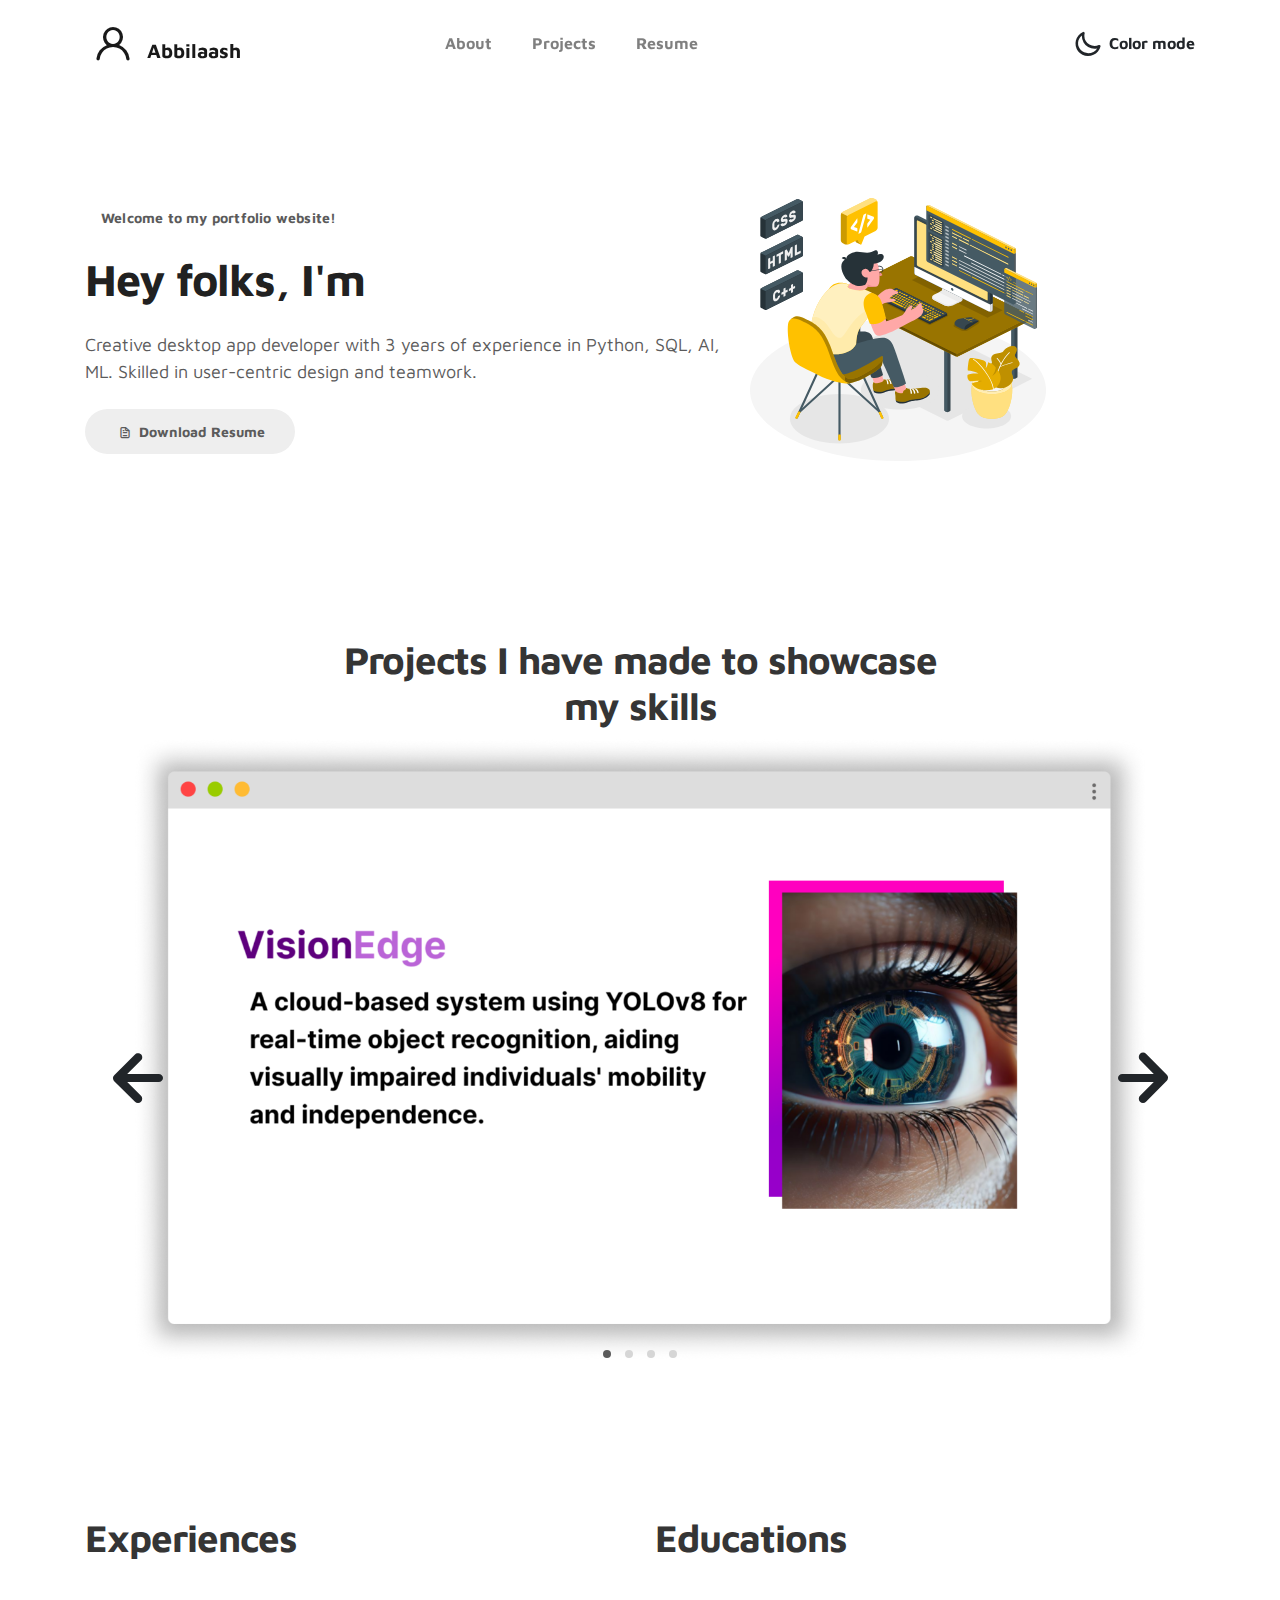
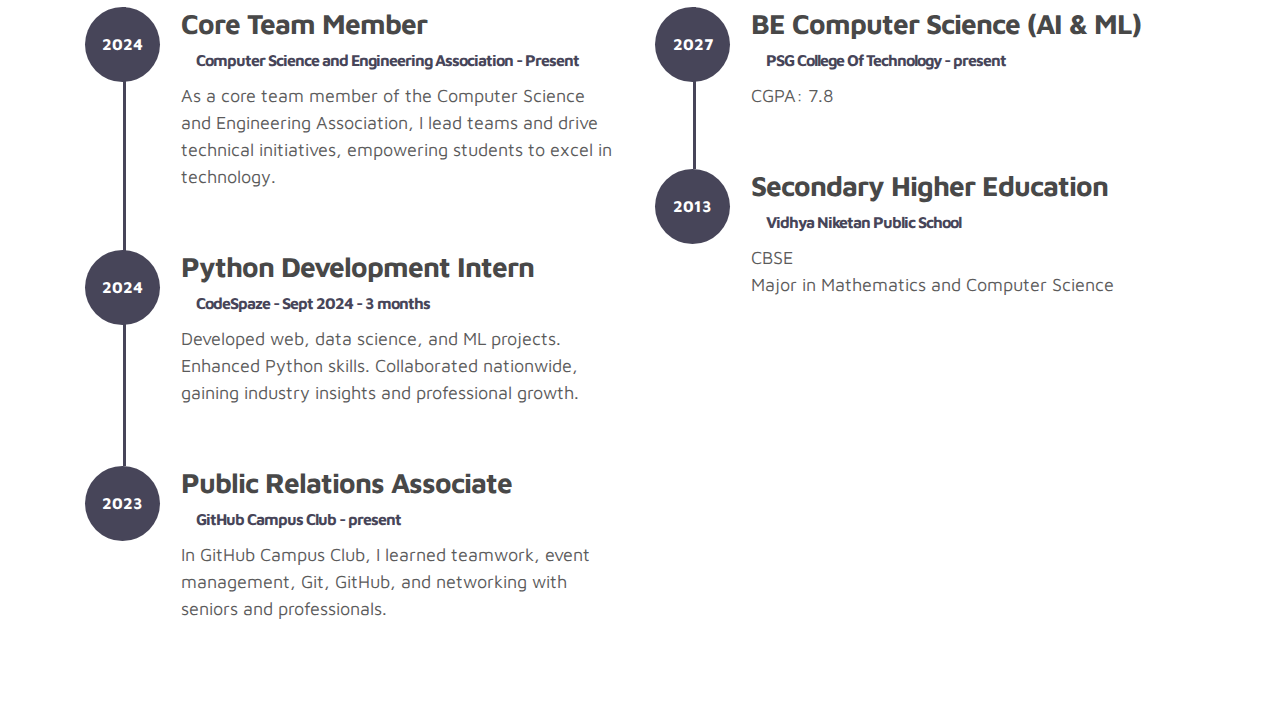
<file: index.html>
<!DOCTYPE html>
<html lang="en">
  <head>
    <meta charset="utf-8" />
    <meta
      name="viewport"
      content="width=device-width, initial-scale=1, shrink-to-fit=no"
    />
    <meta name="description" content="" />
    <meta name="author" content="" />

    <title>A T Abbilaash - Portfolio</title>

    <link rel="stylesheet" href="css/bootstrap.min.css" />
    <link rel="stylesheet" href="css/unicons.css" />
    <link rel="stylesheet" href="css/owl.carousel.min.css" />
    <link rel="stylesheet" href="css/owl.theme.default.min.css" />

    <!-- MAIN STYLE -->
    <link rel="stylesheet" href="css/tooplate-style.css" />

    <!--

Tooplate 2115 Marvel

https://www.tooplate.com/view/2115-marvel

-->
  </head>
  <body>
    <!-- MENU -->
    <nav class="navbar navbar-expand-sm navbar-light">
      <div class="container">
        <a class="navbar-brand" href="index.html"
          ><i class="uil uil-user"></i> Abbilaash</a
        >

        <button
          class="navbar-toggler"
          type="button"
          data-toggle="collapse"
          data-target="#navbarNav"
          aria-controls="navbarNav"
          aria-expanded="false"
          aria-label="Toggle navigation"
        >
          <span class="navbar-toggler-icon"></span>
          <span class="navbar-toggler-icon"></span>
          <span class="navbar-toggler-icon"></span>
        </button>

        <div class="collapse navbar-collapse" id="navbarNav">
          <ul class="navbar-nav mx-auto">
            <li class="nav-item">
              <a href="#about" class="nav-link"
                ><span data-hover="About">About</span></a
              >
            </li>
            <li class="nav-item">
              <a href="#project" class="nav-link"
                ><span data-hover="Projects">Projects</span></a
              >
            </li>
            <li class="nav-item">
              <a href="#resume" class="nav-link"
                ><span data-hover="Resume">Resume</span></a
              >
            </li>
          </ul>

          <ul class="navbar-nav ml-lg-auto">
            <div class="ml-lg-4">
              <div
                class="color-mode d-lg-flex justify-content-center align-items-center"
              >
                <i class="color-mode-icon"></i>
                Color mode
              </div>
            </div>
          </ul>
        </div>
      </div>
    </nav>

    <!-- ABOUT -->
    <section
      class="about full-screen d-lg-flex justify-content-center align-items-center"
      id="about"
    >
      <div class="container">
        <div class="row">
          <div class="col-lg-7 col-md-12 col-12 d-flex align-items-center">
            <div class="about-text">
              <small class="small-text"
                >Welcome to
                <span class="mobile-block">my portfolio website!</span></small
              >
              <h1 class="animated animated-text">
                <span class="mr-2">Hey folks, I'm</span>
                <div class="animated-info">
                  <span class="animated-item">A T Abbilaash</span>
                  <span class="animated-item">ML Engineer</span>
                  <span class="animated-item">Python Dev</span>
                </div>
              </h1>

              <p>
                Creative desktop app developer with 3 years of experience in
                Python, SQL, AI, ML. Skilled in user-centric design and
                teamwork.
              </p>

              <div class="custom-btn-group mt-4">
                <a href="resume.pdf" class="btn mr-lg-2 custom-btn"
                  ><i class="uil uil-file-alt"></i> Download Resume</a
                >
              </div>
            </div>
          </div>

          <div class="col-lg-5 col-md-12 col-12">
            <div class="about-image svg">
              <img
                src="images/undraw/amico.svg"
                class="img-fluid"
                alt="svg image"
              />
            </div>
          </div>
        </div>
      </div>
    </section>

    <!-- PROJECTS -->
    <section class="project py-5" id="project">
      <div class="container">
        <div class="row">
          <div class="col-lg-11 text-center mx-auto col-12">
            <div class="col-lg-8 mx-auto">
              <h2>Projects I have made to showcase my skills</h2>
            </div>

            <div class="owl-carousel owl-theme">
              <div class="item">
                <div class="project-info">
                  <a href="https://github.com/Abbilaash/VisionProximity">
                    <img
                      src="images/project/project-image01.png"
                      class="img-fluid"
                      alt="VisionEdge"
                    />
                  </a>
                </div>
              </div>

              <div class="item">
                <div class="project-info">
                  <a href="https://github.com/Abbilaash/StudyMate">
                    <img
                      src="images/project/project-image02.png"
                      class="img-fluid"
                      alt="StudyMate"
                    />
                  </a>
                </div>
              </div>

              <div class="item">
                <div class="project-info">
                  <a
                    href="https://github.com/Abbilaash/FlaskAPI-chat-application"
                  >
                    <img
                      src="images/project/project-image03.png"
                      class="img-fluid"
                      alt="LAN Chat App"
                    />
                  </a>
                </div>
              </div>

              <div class="item">
                <div class="project-info">
                  <a href="https://github.com/Abbilaash/CodeGram">
                    <img
                      src="images/project/project-image04.png"
                      class="img-fluid"
                      alt="project image"
                    />
                  </a>
                </div>
              </div>
            </div>
          </div>
        </div>
      </div>
    </section>

    <!-- FEATURES -->
    <section
      class="resume py-5 d-lg-flex justify-content-center align-items-center"
      id="resume"
    >
      <div class="container">
        <div class="row">
          <div class="col-lg-6 col-12">
            <h2 class="mb-4">Experiences</h2>

            <div class="timeline">
              <div class="timeline-wrapper">
                <div class="timeline-yr">
                  <span>2024</span>
                </div>
                <div class="timeline-info">
                  <h3>
                    <span>Core Team Member</span
                    ><small
                      >Computer Science and Engineering Association -
                      Present</small
                    >
                  </h3>
                  <p>
                    As a core team member of the Computer Science and
                    Engineering Association, I lead teams and drive technical
                    initiatives, empowering students to excel in technology.
                  </p>
                </div>
              </div>

              <div class="timeline-wrapper">
                <div class="timeline-yr">
                  <span>2024</span>
                </div>
                <div class="timeline-info">
                  <h3>
                    <span>Python Development Intern</span
                    ><small>CodeSpaze - Sept 2024 - 3 months</small>
                  </h3>
                  <p>
                    Developed web, data science, and ML projects. Enhanced
                    Python skills. Collaborated nationwide, gaining industry
                    insights and professional growth.
                  </p>
                </div>
              </div>

              <div class="timeline-wrapper">
                <div class="timeline-yr">
                  <span>2023</span>
                </div>
                <div class="timeline-info">
                  <h3>
                    <span>Public Relations Associate</span>
                    <small>GitHub Campus Club - present</small>
                  </h3>
                  <p>
                    In GitHub Campus Club, I learned teamwork, event management,
                    Git, GitHub, and networking with seniors and professionals.
                  </p>
                </div>
              </div>
            </div>
          </div>

          <div class="col-lg-6 col-12">
            <h2 class="mb-4 mobile-mt-2">Educations</h2>

            <div class="timeline">
              <div class="timeline-wrapper">
                <div class="timeline-yr">
                  <span>2027</span>
                </div>
                <div class="timeline-info">
                  <h3>
                    <span>BE Computer Science (AI & ML)</span
                    ><small>PSG College Of Technology - present</small>
                  </h3>
                  <p>CGPA: 7.8</p>
                </div>
              </div>

              <div class="timeline-wrapper">
                <div class="timeline-yr">
                  <span>2013</span>
                </div>
                <div class="timeline-info">
                  <h3>
                    <span>Secondary Higher Education</span
                    ><small>Vidhya Niketan Public School</small>
                  </h3>
                  <p>CBSE<br />Major in Mathematics and Computer Science</p>
                </div>
              </div>
            </div>
          </div>
        </div>
      </div>
    </section>

    <script src="js/jquery-3.3.1.min.js"></script>
    <script src="js/popper.min.js"></script>
    <script src="js/bootstrap.min.js"></script>
    <script src="js/Headroom.js"></script>
    <script src="js/jQuery.headroom.js"></script>
    <script src="js/owl.carousel.min.js"></script>
    <script src="js/smoothscroll.js"></script>
    <script src="js/custom.js"></script>
  </body>
</html>
</file>
<file: css/unicons.css>
@font-face {
  font-family: 'unicons';
  src: url('../font/unicons.eot?42479262');
  src: url('../font/unicons.eot?42479262#iefix') format('embedded-opentype'),
       url('../font/unicons.woff2?42479262') format('woff2'),
       url('../font/unicons.woff?42479262') format('woff'),
       url('../font/unicons.ttf?42479262') format('truetype'),
       url('../font/unicons.svg?42479262#unicons') format('svg');
  font-weight: normal;
  font-style: normal;
}
/* Chrome hack: SVG is rendered more smooth in Windozze. 100% magic, uncomment if you need it. */
/* Note, that will break hinting! In other OS-es font will be not as sharp as it could be */
/*
@media screen and (-webkit-min-device-pixel-ratio:0) {
  @font-face {
    font-family: 'unicons';
    src: url('../font/unicons.svg?42479262#unicons') format('svg');
  }
}
*/
 
 [class^="uil-"]:before, [class*=" uil-"]:before {
  font-family: "unicons";
  font-style: normal;
  font-weight: normal;
  speak: none;
 
  display: inline-block;
  text-decoration: inherit;
  width: 1em;
  margin-right: .2em;
  text-align: center;
  /* opacity: .8; */
 
  /* For safety - reset parent styles, that can break glyph codes*/
  font-variant: normal;
  text-transform: none;
 
  /* fix buttons height, for twitter bootstrap */
  line-height: 1em;
 
  /* Animation center compensation - margins should be symmetric */
  /* remove if not needed */
  margin-left: .2em;
 
  /* you can be more comfortable with increased icons size */
  /* font-size: 120%; */
 
  /* Font smoothing. That was taken from TWBS */
  -webkit-font-smoothing: antialiased;
  -moz-osx-font-smoothing: grayscale;
 
  /* Uncomment for 3D effect */
  /* text-shadow: 1px 1px 1px rgba(127, 127, 127, 0.3); */
}
 
.uil-abacus:before { content: '\e800'; } /* '' */
.uil-accessible-icon-alt:before { content: '\e801'; } /* '' */
.uil-adjust-alt:before { content: '\e802'; } /* '' */
.uil-adjust-circle:before { content: '\e803'; } /* '' */
.uil-adjust-half:before { content: '\e804'; } /* '' */
.uil-adjust:before { content: '\e805'; } /* '' */
.uil-airplay:before { content: '\e806'; } /* '' */
.uil-align-alt:before { content: '\e807'; } /* '' */
.uil-align-center-alt:before { content: '\e808'; } /* '' */
.uil-align-center-h:before { content: '\e809'; } /* '' */
.uil-align-center-justify:before { content: '\e80a'; } /* '' */
.uil-align-center-v:before { content: '\e80b'; } /* '' */
.uil-align-center:before { content: '\e80c'; } /* '' */
.uil-align-justify:before { content: '\e80d'; } /* '' */
.uil-align-left-justify:before { content: '\e80e'; } /* '' */
.uil-align-left:before { content: '\e80f'; } /* '' */
.uil-align-letter-right:before { content: '\e810'; } /* '' */
.uil-align-right-justify:before { content: '\e811'; } /* '' */
.uil-align-right:before { content: '\e812'; } /* '' */
.uil-align:before { content: '\e813'; } /* '' */
.uil-ambulance:before { content: '\e814'; } /* '' */
.uil-analysis:before { content: '\e815'; } /* '' */
.uil-analytics:before { content: '\e816'; } /* '' */
.uil-anchor:before { content: '\e817'; } /* '' */
.uil-android-phone-slash:before { content: '\e818'; } /* '' */
.uil-angle-double-down:before { content: '\e819'; } /* '' */
.uil-angle-double-left:before { content: '\e81a'; } /* '' */
.uil-angle-double-right:before { content: '\e81b'; } /* '' */
.uil-angle-double-up:before { content: '\e81c'; } /* '' */
.uil-angle-down:before { content: '\e81d'; } /* '' */
.uil-angle-left:before { content: '\e81e'; } /* '' */
.uil-angle-right-b:before { content: '\e81f'; } /* '' */
.uil-angle-right:before { content: '\e820'; } /* '' */
.uil-angle-up:before { content: '\e821'; } /* '' */
.uil-annoyed-alt:before { content: '\e822'; } /* '' */
.uil-annoyed:before { content: '\e823'; } /* '' */
.uil-apps:before { content: '\e824'; } /* '' */
.uil-archive-alt:before { content: '\e825'; } /* '' */
.uil-archive:before { content: '\e826'; } /* '' */
.uil-arrow-break:before { content: '\e827'; } /* '' */
.uil-arrow-circle-down:before { content: '\e828'; } /* '' */
.uil-arrow-circle-left:before { content: '\e829'; } /* '' */
.uil-arrow-circle-right:before { content: '\e82a'; } /* '' */
.uil-arrow-circle-up:before { content: '\e82b'; } /* '' */
.uil-arrow-compress-h:before { content: '\e82c'; } /* '' */
.uil-arrow-down-left:before { content: '\e82d'; } /* '' */
.uil-arrow-down-right:before { content: '\e82e'; } /* '' */
.uil-arrow-down:before { content: '\e82f'; } /* '' */
.uil-arrow-from-right:before { content: '\e830'; } /* '' */
.uil-arrow-from-top:before { content: '\e831'; } /* '' */
.uil-arrow-growth:before { content: '\e832'; } /* '' */
.uil-arrow-left:before { content: '\e833'; } /* '' */
.uil-arrow-random:before { content: '\e834'; } /* '' */
.uil-arrow-resize-diagonal:before { content: '\e835'; } /* '' */
.uil-arrow-right:before { content: '\e836'; } /* '' */
.uil-arrow-to-bottom:before { content: '\e837'; } /* '' */
.uil-arrow-to-right:before { content: '\e838'; } /* '' */
.uil-arrow-up-left:before { content: '\e839'; } /* '' */
.uil-arrow-up-right:before { content: '\e83a'; } /* '' */
.uil-arrow-up:before { content: '\e83b'; } /* '' */
.uil-arrows-h-alt:before { content: '\e83c'; } /* '' */
.uil-arrows-h:before { content: '\e83d'; } /* '' */
.uil-arrows-left-down:before { content: '\e83e'; } /* '' */
.uil-arrows-maximize:before { content: '\e83f'; } /* '' */
.uil-arrows-merge:before { content: '\e840'; } /* '' */
.uil-arrows-resize-h:before { content: '\e841'; } /* '' */
.uil-arrows-resize-v:before { content: '\e842'; } /* '' */
.uil-arrows-resize:before { content: '\e843'; } /* '' */
.uil-arrows-right-down:before { content: '\e844'; } /* '' */
.uil-arrows-shrink-h:before { content: '\e845'; } /* '' */
.uil-arrows-shrink-v:before { content: '\e846'; } /* '' */
.uil-arrows-up-right:before { content: '\e847'; } /* '' */
.uil-arrows-v-alt:before { content: '\e848'; } /* '' */
.uil-arrows-v:before { content: '\e849'; } /* '' */
.uil-at:before { content: '\e84a'; } /* '' */
.uil-atm-card:before { content: '\e84b'; } /* '' */
.uil-atom:before { content: '\e84c'; } /* '' */
.uil-auto-flash:before { content: '\e84d'; } /* '' */
.uil-award-alt:before { content: '\e84e'; } /* '' */
.uil-award:before { content: '\e84f'; } /* '' */
.uil-baby-carriage:before { content: '\e850'; } /* '' */
.uil-backpack:before { content: '\e851'; } /* '' */
.uil-backspace:before { content: '\e852'; } /* '' */
.uil-backward:before { content: '\e853'; } /* '' */
.uil-bag-alt:before { content: '\e854'; } /* '' */
.uil-bag-slash:before { content: '\e855'; } /* '' */
.uil-bag:before { content: '\e856'; } /* '' */
.uil-ball:before { content: '\e857'; } /* '' */
.uil-ban:before { content: '\e858'; } /* '' */
.uil-bars:before { content: '\e859'; } /* '' */
.uil-basketball-hoop:before { content: '\e85a'; } /* '' */
.uil-basketball:before { content: '\e85b'; } /* '' */
.uil-battery-bolt:before { content: '\e85c'; } /* '' */
.uil-battery-empty:before { content: '\e85d'; } /* '' */
.uil-bed-double:before { content: '\e85e'; } /* '' */
.uil-bed:before { content: '\e85f'; } /* '' */
.uil-bell-school:before { content: '\e860'; } /* '' */
.uil-bell-slash:before { content: '\e861'; } /* '' */
.uil-bill:before { content: '\e862'; } /* '' */
.uil-bitcoin-circle:before { content: '\e863'; } /* '' */
.uil-bitcoin:before { content: '\e864'; } /* '' */
.uil-bluetooth-b:before { content: '\e865'; } /* '' */
.uil-bolt-alt:before { content: '\e866'; } /* '' */
.uil-bolt-slash:before { content: '\e867'; } /* '' */
.uil-bolt:before { content: '\e868'; } /* '' */
.uil-book-alt:before { content: '\e869'; } /* '' */
.uil-book-medical:before { content: '\e86a'; } /* '' */
.uil-book-open:before { content: '\e86b'; } /* '' */
.uil-book-reader:before { content: '\e86c'; } /* '' */
.uil-book:before { content: '\e86d'; } /* '' */
.uil-bookmark-full:before { content: '\e86e'; } /* '' */
.uil-bookmark:before { content: '\e86f'; } /* '' */
.uil-books:before { content: '\e870'; } /* '' */
.uil-boombox:before { content: '\e871'; } /* '' */
.uil-border-alt:before { content: '\e872'; } /* '' */
.uil-border-bottom:before { content: '\e873'; } /* '' */
.uil-border-clear:before { content: '\e874'; } /* '' */
.uil-border-horizontal:before { content: '\e875'; } /* '' */
.uil-border-inner:before { content: '\e876'; } /* '' */
.uil-border-left:before { content: '\e877'; } /* '' */
.uil-border-out:before { content: '\e878'; } /* '' */
.uil-border-right:before { content: '\e879'; } /* '' */
.uil-border-top:before { content: '\e87a'; } /* '' */
.uil-border-vertical:before { content: '\e87b'; } /* '' */
.uil-box:before { content: '\e87c'; } /* '' */
.uil-briefcase-alt:before { content: '\e87d'; } /* '' */
.uil-briefcase:before { content: '\e87e'; } /* '' */
.uil-bright:before { content: '\e87f'; } /* '' */
.uil-brightness-empty:before { content: '\e880'; } /* '' */
.uil-brightness-half:before { content: '\e881'; } /* '' */
.uil-brightness-low:before { content: '\e882'; } /* '' */
.uil-brightness-minus:before { content: '\e883'; } /* '' */
.uil-brightness-plus:before { content: '\e884'; } /* '' */
.uil-brightness:before { content: '\e885'; } /* '' */
.uil-bring-bottom:before { content: '\e886'; } /* '' */
.uil-bring-front:before { content: '\e887'; } /* '' */
.uil-brush-alt:before { content: '\e888'; } /* '' */
.uil-bug:before { content: '\e889'; } /* '' */
.uil-building:before { content: '\e88a'; } /* '' */
.uil-bullseye:before { content: '\e88b'; } /* '' */
.uil-bus-alt:before { content: '\e88c'; } /* '' */
.uil-bus-school:before { content: '\e88d'; } /* '' */
.uil-bus:before { content: '\e88e'; } /* '' */
.uil-calcualtor:before { content: '\e88f'; } /* '' */
.uil-calculator-alt:before { content: '\e890'; } /* '' */
.uil-calendar-alt:before { content: '\e891'; } /* '' */
.uil-calendar-slash:before { content: '\e892'; } /* '' */
.uil-calender:before { content: '\e893'; } /* '' */
.uil-calling:before { content: '\e894'; } /* '' */
.uil-camera-plus:before { content: '\e895'; } /* '' */
.uil-camera-slash:before { content: '\e896'; } /* '' */
.uil-camera:before { content: '\e897'; } /* '' */
.uil-cancel:before { content: '\e898'; } /* '' */
.uil-capsule:before { content: '\e899'; } /* '' */
.uil-capture:before { content: '\e89a'; } /* '' */
.uil-car-sideview:before { content: '\e89b'; } /* '' */
.uil-car-slash:before { content: '\e89c'; } /* '' */
.uil-car-wash:before { content: '\e89d'; } /* '' */
.uil-car:before { content: '\e89e'; } /* '' */
.uil-card-atm:before { content: '\e89f'; } /* '' */
.uil-caret-right:before { content: '\e8a0'; } /* '' */
.uil-cart:before { content: '\e8a1'; } /* '' */
.uil-cell:before { content: '\e8a2'; } /* '' */
.uil-celsius:before { content: '\e8a3'; } /* '' */
.uil-chart-bar-alt:before { content: '\e8a4'; } /* '' */
.uil-chart-bar:before { content: '\e8a5'; } /* '' */
.uil-chart-down:before { content: '\e8a6'; } /* '' */
.uil-chart-growth-alt:before { content: '\e8a7'; } /* '' */
.uil-chart-growth:before { content: '\e8a8'; } /* '' */
.uil-chart-line:before { content: '\e8a9'; } /* '' */
.uil-chart-pie-alt:before { content: '\e8aa'; } /* '' */
.uil-chart-pie:before { content: '\e8ab'; } /* '' */
.uil-chart:before { content: '\e8ac'; } /* '' */
.uil-chat-bubble-user:before { content: '\e8ad'; } /* '' */
.uil-chat-info:before { content: '\e8ae'; } /* '' */
.uil-chat:before { content: '\e8af'; } /* '' */
.uil-check-circle:before { content: '\e8b0'; } /* '' */
.uil-check-square:before { content: '\e8b1'; } /* '' */
.uil-check:before { content: '\e8b2'; } /* '' */
.uil-circle-layer:before { content: '\e8b3'; } /* '' */
.uil-circle:before { content: '\e8b4'; } /* '' */
.uil-circuit:before { content: '\e8b5'; } /* '' */
.uil-clapper-board:before { content: '\e8b6'; } /* '' */
.uil-clipboard-alt:before { content: '\e8b7'; } /* '' */
.uil-clipboard-blank:before { content: '\e8b8'; } /* '' */
.uil-clipboard-notes:before { content: '\e8b9'; } /* '' */
.uil-clipboard:before { content: '\e8ba'; } /* '' */
.uil-clock-eight:before { content: '\e8bb'; } /* '' */
.uil-clock-five:before { content: '\e8bc'; } /* '' */
.uil-clock-nine:before { content: '\e8bd'; } /* '' */
.uil-clock-seven:before { content: '\e8be'; } /* '' */
.uil-clock-ten:before { content: '\e8bf'; } /* '' */
.uil-clock-three:before { content: '\e8c0'; } /* '' */
.uil-clock-two:before { content: '\e8c1'; } /* '' */
.uil-clock:before { content: '\e8c2'; } /* '' */
.uil-closed-captioning:before { content: '\e8c3'; } /* '' */
.uil-cloud-block:before { content: '\e8c4'; } /* '' */
.uil-cloud-bookmark:before { content: '\e8c5'; } /* '' */
.uil-cloud-check:before { content: '\e8c6'; } /* '' */
.uil-cloud-computing:before { content: '\e8c7'; } /* '' */
.uil-cloud-data-connection:before { content: '\e8c8'; } /* '' */
.uil-cloud-database-tree:before { content: '\e8c9'; } /* '' */
.uil-cloud-download:before { content: '\e8ca'; } /* '' */
.uil-cloud-drizzle:before { content: '\e8cb'; } /* '' */
.uil-cloud-exclamation:before { content: '\e8cc'; } /* '' */
.uil-cloud-hail:before { content: '\e8cd'; } /* '' */
.uil-cloud-heart:before { content: '\e8ce'; } /* '' */
.uil-cloud-info:before { content: '\e8cf'; } /* '' */
.uil-cloud-lock:before { content: '\e8d0'; } /* '' */
.uil-cloud-meatball:before { content: '\e8d1'; } /* '' */
.uil-cloud-moon-hail:before { content: '\e8d2'; } /* '' */
.uil-cloud-moon-meatball:before { content: '\e8d3'; } /* '' */
.uil-cloud-moon-rain:before { content: '\e8d4'; } /* '' */
.uil-cloud-moon-showers:before { content: '\e8d5'; } /* '' */
.uil-cloud-moon:before { content: '\e8d6'; } /* '' */
.uil-cloud-question:before { content: '\e8d7'; } /* '' */
.uil-cloud-rain-sun:before { content: '\e8d8'; } /* '' */
.uil-cloud-rain:before { content: '\e8d9'; } /* '' */
.uil-cloud-redo:before { content: '\e8da'; } /* '' */
.uil-cloud-set:before { content: '\e8db'; } /* '' */
.uil-cloud-share:before { content: '\e8dc'; } /* '' */
.uil-cloud-shield:before { content: '\e8dd'; } /* '' */
.uil-cloud-showers-alt:before { content: '\e8de'; } /* '' */
.uil-cloud-showers-heavy:before { content: '\e8df'; } /* '' */
.uil-cloud-showers:before { content: '\e8e0'; } /* '' */
.uil-cloud-slash:before { content: '\e8e1'; } /* '' */
.uil-cloud-sun-hail:before { content: '\e8e2'; } /* '' */
.uil-cloud-sun-meatball:before { content: '\e8e3'; } /* '' */
.uil-cloud-sun-rain-alt:before { content: '\e8e4'; } /* '' */
.uil-cloud-sun-rain:before { content: '\e8e5'; } /* '' */
.uil-cloud-sun-tear:before { content: '\e8e6'; } /* '' */
.uil-cloud-sun:before { content: '\e8e7'; } /* '' */
.uil-cloud-times:before { content: '\e8e8'; } /* '' */
.uil-cloud-unlock:before { content: '\e8e9'; } /* '' */
.uil-cloud-upload:before { content: '\e8ea'; } /* '' */
.uil-cloud-wifi:before { content: '\e8eb'; } /* '' */
.uil-cloud-wind:before { content: '\e8ec'; } /* '' */
.uil-cloud:before { content: '\e8ed'; } /* '' */
.uil-clouds:before { content: '\e8ee'; } /* '' */
.uil-club:before { content: '\e8ef'; } /* '' */
.uil-code:before { content: '\e8f0'; } /* '' */
.uil-coffee:before { content: '\e8f1'; } /* '' */
.uil-cog:before { content: '\e8f2'; } /* '' */
.uil-coins:before { content: '\e8f3'; } /* '' */
.uil-columns:before { content: '\e8f4'; } /* '' */
.uil-comment-alt-block:before { content: '\e8f5'; } /* '' */
.uil-comment-alt-chart-lines:before { content: '\e8f6'; } /* '' */
.uil-comment-alt-check:before { content: '\e8f7'; } /* '' */
.uil-comment-alt-dots:before { content: '\e8f8'; } /* '' */
.uil-comment-alt-download:before { content: '\e8f9'; } /* '' */
.uil-comment-alt-edit:before { content: '\e8fa'; } /* '' */
.uil-comment-alt-exclamation:before { content: '\e8fb'; } /* '' */
.uil-comment-alt-heart:before { content: '\e8fc'; } /* '' */
.uil-comment-alt-image:before { content: '\e8fd'; } /* '' */
.uil-comment-alt-info:before { content: '\e8fe'; } /* '' */
.uil-comment-alt-lines:before { content: '\e8ff'; } /* '' */
.uil-comment-alt-lock:before { content: '\e900'; } /* '' */
.uil-comment-alt-medical:before { content: '\e901'; } /* '' */
.uil-comment-alt-message:before { content: '\e902'; } /* '' */
.uil-comment-alt-notes:before { content: '\e903'; } /* '' */
.uil-comment-alt-plus:before { content: '\e904'; } /* '' */
.uil-comment-alt-question:before { content: '\e905'; } /* '' */
.uil-comment-alt-redo:before { content: '\e906'; } /* '' */
.uil-comment-alt-search:before { content: '\e907'; } /* '' */
.uil-comment-alt-share:before { content: '\e908'; } /* '' */
.uil-comment-alt-shield:before { content: '\e909'; } /* '' */
.uil-comment-alt-upload:before { content: '\e90a'; } /* '' */
.uil-comment-alt-verify:before { content: '\e90b'; } /* '' */
.uil-comment-alt:before { content: '\e90c'; } /* '' */
.uil-comment-block:before { content: '\e90d'; } /* '' */
.uil-comment-chart-line:before { content: '\e90e'; } /* '' */
.uil-comment-check:before { content: '\e90f'; } /* '' */
.uil-comment-dots:before { content: '\e910'; } /* '' */
.uil-comment-download:before { content: '\e911'; } /* '' */
.uil-comment-edit:before { content: '\e912'; } /* '' */
.uil-comment-exclamation:before { content: '\e913'; } /* '' */
.uil-comment-heart:before { content: '\e914'; } /* '' */
.uil-comment-image:before { content: '\e915'; } /* '' */
.uil-comment-info-alt:before { content: '\e916'; } /* '' */
.uil-comment-info:before { content: '\e917'; } /* '' */
.uil-comment-lines:before { content: '\e918'; } /* '' */
.uil-comment-lock:before { content: '\e919'; } /* '' */
.uil-comment-medical:before { content: '\e91a'; } /* '' */
.uil-comment-message:before { content: '\e91b'; } /* '' */
.uil-comment-notes:before { content: '\e91c'; } /* '' */
.uil-comment-plus:before { content: '\e91d'; } /* '' */
.uil-comment-question:before { content: '\e91e'; } /* '' */
.uil-comment-redo:before { content: '\e91f'; } /* '' */
.uil-comment-search:before { content: '\e920'; } /* '' */
.uil-comment-share:before { content: '\e921'; } /* '' */
.uil-comment-shield:before { content: '\e922'; } /* '' */
.uil-comment-slash:before { content: '\e923'; } /* '' */
.uil-comment-upload:before { content: '\e924'; } /* '' */
.uil-comment-verify:before { content: '\e925'; } /* '' */
.uil-comment:before { content: '\e926'; } /* '' */
.uil-comments-alt:before { content: '\e927'; } /* '' */
.uil-comments:before { content: '\e928'; } /* '' */
.uil-commnet-alt-slash:before { content: '\e929'; } /* '' */
.uil-compact-disc:before { content: '\e92a'; } /* '' */
.uil-compass:before { content: '\e92b'; } /* '' */
.uil-compress-alt-left:before { content: '\e92c'; } /* '' */
.uil-compress-alt:before { content: '\e92d'; } /* '' */
.uil-compress-arrows:before { content: '\e92e'; } /* '' */
.uil-compress-lines:before { content: '\e92f'; } /* '' */
.uil-compress-point:before { content: '\e930'; } /* '' */
.uil-compress-v:before { content: '\e931'; } /* '' */
.uil-compress:before { content: '\e932'; } /* '' */
.uil-computer-mouse:before { content: '\e933'; } /* '' */
.uil-confused:before { content: '\e934'; } /* '' */
.uil-constructor:before { content: '\e935'; } /* '' */
.uil-copy-alt:before { content: '\e936'; } /* '' */
.uil-copy-landscape:before { content: '\e937'; } /* '' */
.uil-copy:before { content: '\e938'; } /* '' */
.uil-copyright:before { content: '\e939'; } /* '' */
.uil-corner-down-left:before { content: '\e93a'; } /* '' */
.uil-corner-down-right-alt:before { content: '\e93b'; } /* '' */
.uil-corner-down-right:before { content: '\e93c'; } /* '' */
.uil-corner-left-down:before { content: '\e93d'; } /* '' */
.uil-corner-right-down:before { content: '\e93e'; } /* '' */
.uil-corner-up-left-alt:before { content: '\e93f'; } /* '' */
.uil-corner-up-left:before { content: '\e940'; } /* '' */
.uil-corner-up-right-alt:before { content: '\e941'; } /* '' */
.uil-corner-up-right:before { content: '\e942'; } /* '' */
.uil-creative-commons-pd-alt:before { content: '\e943'; } /* '' */
.uil-creative-commons-pd:before { content: '\e944'; } /* '' */
.uil-crockery:before { content: '\e945'; } /* '' */
.uil-crop-alt-rotate-left:before { content: '\e946'; } /* '' */
.uil-crop-alt-rotate-right:before { content: '\e947'; } /* '' */
.uil-crop-alt:before { content: '\e948'; } /* '' */
.uil-crosshair-alt:before { content: '\e949'; } /* '' */
.uil-crosshair:before { content: '\e94a'; } /* '' */
.uil-crosshairs:before { content: '\e94b'; } /* '' */
.uil-cube:before { content: '\e94c'; } /* '' */
.uil-data-sharing:before { content: '\e94d'; } /* '' */
.uil-database-alt:before { content: '\e94e'; } /* '' */
.uil-database:before { content: '\e94f'; } /* '' */
.uil-desert:before { content: '\e950'; } /* '' */
.uil-desktop-alt-slash:before { content: '\e951'; } /* '' */
.uil-desktop-alt:before { content: '\e952'; } /* '' */
.uil-desktop-cloud-alt:before { content: '\e953'; } /* '' */
.uil-desktop-slash:before { content: '\e954'; } /* '' */
.uil-desktop:before { content: '\e955'; } /* '' */
.uil-dialpad-alt:before { content: '\e956'; } /* '' */
.uil-dialpad:before { content: '\e957'; } /* '' */
.uil-diamond:before { content: '\e958'; } /* '' */
.uil-diary-alt:before { content: '\e959'; } /* '' */
.uil-diary:before { content: '\e95a'; } /* '' */
.uil-dice-five:before { content: '\e95b'; } /* '' */
.uil-dice-four:before { content: '\e95c'; } /* '' */
.uil-dice-one:before { content: '\e95d'; } /* '' */
.uil-dice-six:before { content: '\e95e'; } /* '' */
.uil-dice-three:before { content: '\e95f'; } /* '' */
.uil-dice-two:before { content: '\e960'; } /* '' */
.uil-direction:before { content: '\e961'; } /* '' */
.uil-directions:before { content: '\e962'; } /* '' */
.uil-dizzy-meh:before { content: '\e963'; } /* '' */
.uil-dna:before { content: '\e964'; } /* '' */
.uil-document-layout-center:before { content: '\e965'; } /* '' */
.uil-document-layout-left:before { content: '\e966'; } /* '' */
.uil-document-layout-right:before { content: '\e967'; } /* '' */
.uil-document:before { content: '\e968'; } /* '' */
.uil-dollar-alt:before { content: '\e969'; } /* '' */
.uil-dollar-sign-alt:before { content: '\e96a'; } /* '' */
.uil-dollar-sign:before { content: '\e96b'; } /* '' */
.uil-down-arrow:before { content: '\e96c'; } /* '' */
.uil-download-alt:before { content: '\e96d'; } /* '' */
.uil-dribbble:before { content: '\e96e'; } /* '' */
.uil-drill:before { content: '\e96f'; } /* '' */
.uil-dropbox:before { content: '\e970'; } /* '' */
.uil-dumbbell:before { content: '\e971'; } /* '' */
.uil-edit-alt:before { content: '\e972'; } /* '' */
.uil-edit:before { content: '\e973'; } /* '' */
.uil-ellipsis-h:before { content: '\e974'; } /* '' */
.uil-ellipsis-v:before { content: '\e975'; } /* '' */
.uil-emoji:before { content: '\e976'; } /* '' */
.uil-enter:before { content: '\e977'; } /* '' */
.uil-entry:before { content: '\e978'; } /* '' */
.uil-envelope-add:before { content: '\e979'; } /* '' */
.uil-envelope-alt:before { content: '\e97a'; } /* '' */
.uil-envelope-block:before { content: '\e97b'; } /* '' */
.uil-envelope-bookmark:before { content: '\e97c'; } /* '' */
.uil-envelope-check:before { content: '\e97d'; } /* '' */
.uil-envelope-download-alt:before { content: '\e97e'; } /* '' */
.uil-envelope-download:before { content: '\e97f'; } /* '' */
.uil-envelope-edit:before { content: '\e980'; } /* '' */
.uil-envelope-exclamation:before { content: '\e981'; } /* '' */
.uil-envelope-heart:before { content: '\e982'; } /* '' */
.uil-envelope-info:before { content: '\e983'; } /* '' */
.uil-envelope-lock:before { content: '\e984'; } /* '' */
.uil-envelope-minus:before { content: '\e985'; } /* '' */
.uil-envelope-open:before { content: '\e986'; } /* '' */
.uil-envelope-question:before { content: '\e987'; } /* '' */
.uil-envelope-receive:before { content: '\e988'; } /* '' */
.uil-envelope-redo:before { content: '\e989'; } /* '' */
.uil-envelope-search:before { content: '\e98a'; } /* '' */
.uil-envelope-send:before { content: '\e98b'; } /* '' */
.uil-envelope-share:before { content: '\e98c'; } /* '' */
.uil-envelope-shield:before { content: '\e98d'; } /* '' */
.uil-envelope-star:before { content: '\e98e'; } /* '' */
.uil-envelope-times:before { content: '\e98f'; } /* '' */
.uil-envelope-upload-alt:before { content: '\e990'; } /* '' */
.uil-envelope-upload:before { content: '\e991'; } /* '' */
.uil-envelope:before { content: '\e992'; } /* '' */
.uil-envelopes:before { content: '\e993'; } /* '' */
.uil-equal-circle:before { content: '\e994'; } /* '' */
.uil-euro-circle:before { content: '\e995'; } /* '' */
.uil-euro:before { content: '\e996'; } /* '' */
.uil-exchange-alt:before { content: '\e997'; } /* '' */
.uil-exchange:before { content: '\e998'; } /* '' */
.uil-exclamation-circle:before { content: '\e999'; } /* '' */
.uil-exclamation-octagon:before { content: '\e99a'; } /* '' */
.uil-exclamation-triangle:before { content: '\e99b'; } /* '' */
.uil-exclude:before { content: '\e99c'; } /* '' */
.uil-exit:before { content: '\e99d'; } /* '' */
.uil-expand-alt:before { content: '\e99e'; } /* '' */
.uil-expand-arrows-alt:before { content: '\e99f'; } /* '' */
.uil-expand-arrows:before { content: '\e9a0'; } /* '' */
.uil-expand-from-corner:before { content: '\e9a1'; } /* '' */
.uil-expand-left:before { content: '\e9a2'; } /* '' */
.uil-export:before { content: '\e9a3'; } /* '' */
.uil-exposure-alt:before { content: '\e9a4'; } /* '' */
.uil-exposure-increase:before { content: '\e9a5'; } /* '' */
.uil-external-link-alt:before { content: '\e9a6'; } /* '' */
.uil-eye-slash:before { content: '\e9a7'; } /* '' */
.uil-eye:before { content: '\e9a8'; } /* '' */
.uil-facebook:before { content: '\e9a9'; } /* '' */
.uil-fahrenheit:before { content: '\e9aa'; } /* '' */
.uil-fast-mail-alt:before { content: '\e9ab'; } /* '' */
.uil-fast-mail:before { content: '\e9ac'; } /* '' */
.uil-favorite:before { content: '\e9ad'; } /* '' */
.uil-feedback:before { content: '\e9ae'; } /* '' */
.uil-file-alt:before { content: '\e9af'; } /* '' */
.uil-file-blank:before { content: '\e9b0'; } /* '' */
.uil-file-block-alt:before { content: '\e9b1'; } /* '' */
.uil-file-bookmark-alt:before { content: '\e9b2'; } /* '' */
.uil-file-check-alt:before { content: '\e9b3'; } /* '' */
.uil-file-check:before { content: '\e9b4'; } /* '' */
.uil-file-contract-dollar:before { content: '\e9b5'; } /* '' */
.uil-file-copy-alt:before { content: '\e9b6'; } /* '' */
.uil-file-download-alt:before { content: '\e9b7'; } /* '' */
.uil-file-download:before { content: '\e9b8'; } /* '' */
.uil-file-edit-alt:before { content: '\e9b9'; } /* '' */
.uil-file-exclamation-alt:before { content: '\e9ba'; } /* '' */
.uil-file-exclamation:before { content: '\e9bb'; } /* '' */
.uil-file-heart:before { content: '\e9bc'; } /* '' */
.uil-file-info-alt:before { content: '\e9bd'; } /* '' */
.uil-file-landscape-alt:before { content: '\e9be'; } /* '' */
.uil-file-landscape:before { content: '\e9bf'; } /* '' */
.uil-file-lanscape-slash:before { content: '\e9c0'; } /* '' */
.uil-file-lock-alt:before { content: '\e9c1'; } /* '' */
.uil-file-medical-alt:before { content: '\e9c2'; } /* '' */
.uil-file-medical:before { content: '\e9c3'; } /* '' */
.uil-file-minus-alt:before { content: '\e9c4'; } /* '' */
.uil-file-minus:before { content: '\e9c5'; } /* '' */
.uil-file-network:before { content: '\e9c6'; } /* '' */
.uil-file-plus-alt:before { content: '\e9c7'; } /* '' */
.uil-file-plus:before { content: '\e9c8'; } /* '' */
.uil-file-question-alt:before { content: '\e9c9'; } /* '' */
.uil-file-question:before { content: '\e9ca'; } /* '' */
.uil-file-redo-alt:before { content: '\e9cb'; } /* '' */
.uil-file-search-alt:before { content: '\e9cc'; } /* '' */
.uil-file-share-alt:before { content: '\e9cd'; } /* '' */
.uil-file-shield-alt:before { content: '\e9ce'; } /* '' */
.uil-file-slash:before { content: '\e9cf'; } /* '' */
.uil-file-times-alt:before { content: '\e9d0'; } /* '' */
.uil-file-times:before { content: '\e9d1'; } /* '' */
.uil-file-upload-alt:before { content: '\e9d2'; } /* '' */
.uil-file-upload:before { content: '\e9d3'; } /* '' */
.uil-file:before { content: '\e9d4'; } /* '' */
.uil-files-landscapes-alt:before { content: '\e9d5'; } /* '' */
.uil-files-landscapes:before { content: '\e9d6'; } /* '' */
.uil-film:before { content: '\e9d7'; } /* '' */
.uil-filter-slash:before { content: '\e9d8'; } /* '' */
.uil-filter:before { content: '\e9d9'; } /* '' */
.uil-flask-potion:before { content: '\e9da'; } /* '' */
.uil-flask:before { content: '\e9db'; } /* '' */
.uil-flip-h-alt:before { content: '\e9dc'; } /* '' */
.uil-flip-h:before { content: '\e9dd'; } /* '' */
.uil-flip-v-alt:before { content: '\e9de'; } /* '' */
.uil-flip-v:before { content: '\e9df'; } /* '' */
.uil-flower:before { content: '\e9e0'; } /* '' */
.uil-focus-add:before { content: '\e9e1'; } /* '' */
.uil-focus-target:before { content: '\e9e2'; } /* '' */
.uil-focus:before { content: '\e9e3'; } /* '' */
.uil-folder-check:before { content: '\e9e4'; } /* '' */
.uil-folder-download:before { content: '\e9e5'; } /* '' */
.uil-folder-exclamation:before { content: '\e9e6'; } /* '' */
.uil-folder-heart:before { content: '\e9e7'; } /* '' */
.uil-folder-info:before { content: '\e9e8'; } /* '' */
.uil-folder-lock:before { content: '\e9e9'; } /* '' */
.uil-folder-medical:before { content: '\e9ea'; } /* '' */
.uil-folder-minus:before { content: '\e9eb'; } /* '' */
.uil-folder-network:before { content: '\e9ec'; } /* '' */
.uil-folder-plus:before { content: '\e9ed'; } /* '' */
.uil-folder-question:before { content: '\e9ee'; } /* '' */
.uil-folder-slash:before { content: '\e9ef'; } /* '' */
.uil-folder-times:before { content: '\e9f0'; } /* '' */
.uil-folder-upload:before { content: '\e9f1'; } /* '' */
.uil-folder:before { content: '\e9f2'; } /* '' */
.uil-food:before { content: '\e9f3'; } /* '' */
.uil-football-american:before { content: '\e9f4'; } /* '' */
.uil-football-ball:before { content: '\e9f5'; } /* '' */
.uil-football:before { content: '\e9f6'; } /* '' */
.uil-forecastcloud-moon-tear:before { content: '\e9f7'; } /* '' */
.uil-forwaded-call:before { content: '\e9f8'; } /* '' */
.uil-forward:before { content: '\e9f9'; } /* '' */
.uil-frown:before { content: '\e9fa'; } /* '' */
.uil-game-structure:before { content: '\e9fb'; } /* '' */
.uil-game:before { content: '\e9fc'; } /* '' */
.uil-gift:before { content: '\e9fd'; } /* '' */
.uil-glass-martini-alt-slash:before { content: '\e9fe'; } /* '' */
.uil-glass-martini-alt:before { content: '\e9ff'; } /* '' */
.uil-glass-martini:before { content: '\ea00'; } /* '' */
.uil-glass-tea:before { content: '\ea01'; } /* '' */
.uil-glass:before { content: '\ea02'; } /* '' */
.uil-globe:before { content: '\ea03'; } /* '' */
.uil-gold:before { content: '\ea04'; } /* '' */
.uil-google-drive:before { content: '\ea05'; } /* '' */
.uil-graduation-hat:before { content: '\ea06'; } /* '' */
.uil-graph-bar:before { content: '\ea07'; } /* '' */
.uil-grid:before { content: '\ea08'; } /* '' */
.uil-grids:before { content: '\ea09'; } /* '' */
.uil-grin-tongue-wink-alt:before { content: '\ea0a'; } /* '' */
.uil-grin-tongue-wink:before { content: '\ea0b'; } /* '' */
.uil-grin:before { content: '\ea0c'; } /* '' */
.uil-grip-horizontal-line:before { content: '\ea0d'; } /* '' */
.uil-hdd:before { content: '\ea0e'; } /* '' */
.uil-headphones-alt:before { content: '\ea0f'; } /* '' */
.uil-headphones:before { content: '\ea10'; } /* '' */
.uil-heart-alt:before { content: '\ea11'; } /* '' */
.uil-heart-medical:before { content: '\ea12'; } /* '' */
.uil-heart-rate:before { content: '\ea13'; } /* '' */
.uil-heart-sign:before { content: '\ea14'; } /* '' */
.uil-heart:before { content: '\ea15'; } /* '' */
.uil-heartbeat:before { content: '\ea16'; } /* '' */
.uil-history-alt:before { content: '\ea17'; } /* '' */
.uil-history:before { content: '\ea18'; } /* '' */
.uil-home-alt:before { content: '\ea19'; } /* '' */
.uil-home:before { content: '\ea1a'; } /* '' */
.uil-horizontal-align-center:before { content: '\ea1b'; } /* '' */
.uil-horizontal-align-left:before { content: '\ea1c'; } /* '' */
.uil-horizontal-align-right:before { content: '\ea1d'; } /* '' */
.uil-horizontal-distribution-center:before { content: '\ea1e'; } /* '' */
.uil-horizontal-distribution-left:before { content: '\ea1f'; } /* '' */
.uil-horizontal-distribution-right:before { content: '\ea20'; } /* '' */
.uil-hunting:before { content: '\ea21'; } /* '' */
.uil-image-alt-slash:before { content: '\ea22'; } /* '' */
.uil-image-block:before { content: '\ea23'; } /* '' */
.uil-image-broken:before { content: '\ea24'; } /* '' */
.uil-image-check:before { content: '\ea25'; } /* '' */
.uil-image-download:before { content: '\ea26'; } /* '' */
.uil-image-edit:before { content: '\ea27'; } /* '' */
.uil-image-lock:before { content: '\ea28'; } /* '' */
.uil-image-minus:before { content: '\ea29'; } /* '' */
.uil-image-plus:before { content: '\ea2a'; } /* '' */
.uil-image-question:before { content: '\ea2b'; } /* '' */
.uil-image-redo:before { content: '\ea2c'; } /* '' */
.uil-image-resize-landscape:before { content: '\ea2d'; } /* '' */
.uil-image-resize-square:before { content: '\ea2e'; } /* '' */
.uil-image-search:before { content: '\ea2f'; } /* '' */
.uil-image-share:before { content: '\ea30'; } /* '' */
.uil-image-shield:before { content: '\ea31'; } /* '' */
.uil-image-slash:before { content: '\ea32'; } /* '' */
.uil-image-times:before { content: '\ea33'; } /* '' */
.uil-image-upload:before { content: '\ea34'; } /* '' */
.uil-image-v:before { content: '\ea35'; } /* '' */
.uil-image:before { content: '\ea36'; } /* '' */
.uil-images:before { content: '\ea37'; } /* '' */
.uil-incoming-call:before { content: '\ea38'; } /* '' */
.uil-info-circle:before { content: '\ea39'; } /* '' */
.uil-instagram:before { content: '\ea3a'; } /* '' */
.uil-invoice:before { content: '\ea3b'; } /* '' */
.uil-jackhammer:before { content: '\ea3c'; } /* '' */
.uil-kayak:before { content: '\ea3d'; } /* '' */
.uil-key-skeleton-alt:before { content: '\ea3e'; } /* '' */
.uil-key-skeleton:before { content: '\ea3f'; } /* '' */
.uil-keyboard-alt:before { content: '\ea40'; } /* '' */
.uil-keyboard-hide:before { content: '\ea41'; } /* '' */
.uil-keyboard-show:before { content: '\ea42'; } /* '' */
.uil-keyboard:before { content: '\ea43'; } /* '' */
.uil-keyhole-circle:before { content: '\ea44'; } /* '' */
.uil-keyhole-square-full:before { content: '\ea45'; } /* '' */
.uil-keyhole-square:before { content: '\ea46'; } /* '' */
.uil-kid:before { content: '\ea47'; } /* '' */
.uil-label-alt:before { content: '\ea48'; } /* '' */
.uil-label:before { content: '\ea49'; } /* '' */
.uil-lamp:before { content: '\ea4a'; } /* '' */
.uil-laptop-cloud:before { content: '\ea4b'; } /* '' */
.uil-laptop:before { content: '\ea4c'; } /* '' */
.uil-laughing:before { content: '\ea4d'; } /* '' */
.uil-layer-group-slash:before { content: '\ea4e'; } /* '' */
.uil-layer-group:before { content: '\ea4f'; } /* '' */
.uil-layers-alt:before { content: '\ea50'; } /* '' */
.uil-layers-slash:before { content: '\ea51'; } /* '' */
.uil-layers:before { content: '\ea52'; } /* '' */
.uil-left-arrow-from-left:before { content: '\ea53'; } /* '' */
.uil-left-arrow-to-left:before { content: '\ea54'; } /* '' */
.uil-left-indent-alt:before { content: '\ea55'; } /* '' */
.uil-left-indent:before { content: '\ea56'; } /* '' */
.uil-life-ring:before { content: '\ea57'; } /* '' */
.uil-lightbulb-alt:before { content: '\ea58'; } /* '' */
.uil-lightbulb:before { content: '\ea59'; } /* '' */
.uil-line-alt:before { content: '\ea5a'; } /* '' */
.uil-line-spacing:before { content: '\ea5b'; } /* '' */
.uil-link-alt:before { content: '\ea5c'; } /* '' */
.uil-link-broken:before { content: '\ea5d'; } /* '' */
.uil-link-h:before { content: '\ea5e'; } /* '' */
.uil-link:before { content: '\ea5f'; } /* '' */
.uil-list-ui-alt:before { content: '\ea60'; } /* '' */
.uil-list-ul:before { content: '\ea61'; } /* '' */
.uil-location-arrow-alt:before { content: '\ea62'; } /* '' */
.uil-location-arrow:before { content: '\ea63'; } /* '' */
.uil-location-pin-alt:before { content: '\ea64'; } /* '' */
.uil-location-point:before { content: '\ea65'; } /* '' */
.uil-location:before { content: '\ea66'; } /* '' */
.uil-lock-access:before { content: '\ea67'; } /* '' */
.uil-lock-alt:before { content: '\ea68'; } /* '' */
.uil-lock-open-alt:before { content: '\ea69'; } /* '' */
.uil-lock-slash:before { content: '\ea6a'; } /* '' */
.uil-lock:before { content: '\ea6b'; } /* '' */
.uil-mailbox-alt:before { content: '\ea6c'; } /* '' */
.uil-mailbox:before { content: '\ea6d'; } /* '' */
.uil-map-marker-alt:before { content: '\ea6e'; } /* '' */
.uil-map-marker-edit:before { content: '\ea6f'; } /* '' */
.uil-map-marker-info:before { content: '\ea70'; } /* '' */
.uil-map-marker-minus:before { content: '\ea71'; } /* '' */
.uil-map-marker-plus:before { content: '\ea72'; } /* '' */
.uil-map-marker-question:before { content: '\ea73'; } /* '' */
.uil-map-marker-shield:before { content: '\ea74'; } /* '' */
.uil-map-marker-slash:before { content: '\ea75'; } /* '' */
.uil-map-marker:before { content: '\ea76'; } /* '' */
.uil-map-pin-alt:before { content: '\ea77'; } /* '' */
.uil-map-pin:before { content: '\ea78'; } /* '' */
.uil-map:before { content: '\ea79'; } /* '' */
.uil-mars:before { content: '\ea7a'; } /* '' */
.uil-maximize-left:before { content: '\ea7b'; } /* '' */
.uil-medal:before { content: '\ea7c'; } /* '' */
.uil-medical-drip:before { content: '\ea7d'; } /* '' */
.uil-medical-square-full:before { content: '\ea7e'; } /* '' */
.uil-medical-square:before { content: '\ea7f'; } /* '' */
.uil-medical:before { content: '\ea80'; } /* '' */
.uil-medkit:before { content: '\ea81'; } /* '' */
.uil-meeting-board:before { content: '\ea82'; } /* '' */
.uil-meh-alt:before { content: '\ea83'; } /* '' */
.uil-meh-closed-eye:before { content: '\ea84'; } /* '' */
.uil-meh:before { content: '\ea85'; } /* '' */
.uil-message:before { content: '\ea86'; } /* '' */
.uil-microphone-slash:before { content: '\ea87'; } /* '' */
.uil-microphone:before { content: '\ea88'; } /* '' */
.uil-minus-circle:before { content: '\ea89'; } /* '' */
.uil-minus-path:before { content: '\ea8a'; } /* '' */
.uil-minus-square-full:before { content: '\ea8b'; } /* '' */
.uil-minus-square:before { content: '\ea8c'; } /* '' */
.uil-minus:before { content: '\ea8d'; } /* '' */
.uil-missed-call:before { content: '\ea8e'; } /* '' */
.uil-mobey-bill-slash:before { content: '\ea8f'; } /* '' */
.uil-mobile-android-alt:before { content: '\ea90'; } /* '' */
.uil-mobile-android:before { content: '\ea91'; } /* '' */
.uil-mobile-vibrate:before { content: '\ea92'; } /* '' */
.uil-modem:before { content: '\ea93'; } /* '' */
.uil-money-bill-stack:before { content: '\ea94'; } /* '' */
.uil-money-bill:before { content: '\ea95'; } /* '' */
.uil-money-insert:before { content: '\ea96'; } /* '' */
.uil-money-stack:before { content: '\ea97'; } /* '' */
.uil-money-withdraw:before { content: '\ea98'; } /* '' */
.uil-money-withdrawal:before { content: '\ea99'; } /* '' */
.uil-moneybag-alt:before { content: '\ea9a'; } /* '' */
.uil-moneybag:before { content: '\ea9b'; } /* '' */
.uil-monitor-heart-rate:before { content: '\ea9c'; } /* '' */
.uil-monitor:before { content: '\ea9d'; } /* '' */
.uil-moon-eclipse:before { content: '\ea9e'; } /* '' */
.uil-moon:before { content: '\ea9f'; } /* '' */
.uil-moonset:before { content: '\eaa0'; } /* '' */
.uil-mountains-sun:before { content: '\eaa1'; } /* '' */
.uil-mountains:before { content: '\eaa2'; } /* '' */
.uil-mouse-alt:before { content: '\eaa3'; } /* '' */
.uil-mouse:before { content: '\eaa4'; } /* '' */
.uil-multiply:before { content: '\eaa5'; } /* '' */
.uil-music-note:before { content: '\eaa6'; } /* '' */
.uil-music-tune-slash:before { content: '\eaa7'; } /* '' */
.uil-music:before { content: '\eaa8'; } /* '' */
.uil-n-a:before { content: '\eaa9'; } /* '' */
.uil-navigator:before { content: '\eaaa'; } /* '' */
.uil-nerd:before { content: '\eaab'; } /* '' */
.uil-newspaper:before { content: '\eaac'; } /* '' */
.uil-ninja:before { content: '\eaad'; } /* '' */
.uil-no-entry:before { content: '\eaae'; } /* '' */
.uil-notebooks:before { content: '\eaaf'; } /* '' */
.uil-notes:before { content: '\eab0'; } /* '' */
.uil-object-group:before { content: '\eab1'; } /* '' */
.uil-object-ungroup:before { content: '\eab2'; } /* '' */
.uil-octagon:before { content: '\eab3'; } /* '' */
.uil-outgoing-call:before { content: '\eab4'; } /* '' */
.uil-package:before { content: '\eab5'; } /* '' */
.uil-padlock:before { content: '\eab6'; } /* '' */
.uil-paint-tool:before { content: '\eab7'; } /* '' */
.uil-panorama-h-alt:before { content: '\eab8'; } /* '' */
.uil-panorama-h:before { content: '\eab9'; } /* '' */
.uil-panorama-v:before { content: '\eaba'; } /* '' */
.uil-paperclip:before { content: '\eabb'; } /* '' */
.uil-paragraph:before { content: '\eabc'; } /* '' */
.uil-parcel:before { content: '\eabd'; } /* '' */
.uil-parking-square:before { content: '\eabe'; } /* '' */
.uil-pathfinder-unite:before { content: '\eabf'; } /* '' */
.uil-pathfinder:before { content: '\eac0'; } /* '' */
.uil-pause-circle:before { content: '\eac1'; } /* '' */
.uil-pause:before { content: '\eac2'; } /* '' */
.uil-pen:before { content: '\eac3'; } /* '' */
.uil-pentagon:before { content: '\eac4'; } /* '' */
.uil-phone-alt:before { content: '\eac5'; } /* '' */
.uil-phone-pause:before { content: '\eac6'; } /* '' */
.uil-phone-slash:before { content: '\eac7'; } /* '' */
.uil-phone-times:before { content: '\eac8'; } /* '' */
.uil-phone-volume:before { content: '\eac9'; } /* '' */
.uil-phone:before { content: '\eaca'; } /* '' */
.uil-picture:before { content: '\eacb'; } /* '' */
.uil-plane-arrival:before { content: '\eacc'; } /* '' */
.uil-plane-departure:before { content: '\eacd'; } /* '' */
.uil-plane-fly:before { content: '\eace'; } /* '' */
.uil-plane:before { content: '\eacf'; } /* '' */
.uil-play-circle:before { content: '\ead0'; } /* '' */
.uil-play:before { content: '\ead1'; } /* '' */
.uil-plug:before { content: '\ead2'; } /* '' */
.uil-plus-circle:before { content: '\ead3'; } /* '' */
.uil-plus-square:before { content: '\ead4'; } /* '' */
.uil-plus:before { content: '\ead5'; } /* '' */
.uil-podium:before { content: '\ead6'; } /* '' */
.uil-polygon:before { content: '\ead7'; } /* '' */
.uil-post-stamp:before { content: '\ead8'; } /* '' */
.uil-postcard:before { content: '\ead9'; } /* '' */
.uil-pound-circle:before { content: '\eada'; } /* '' */
.uil-pound:before { content: '\eadb'; } /* '' */
.uil-power:before { content: '\eadc'; } /* '' */
.uil-prescription-bottle:before { content: '\eadd'; } /* '' */
.uil-presentation-check:before { content: '\eade'; } /* '' */
.uil-presentation-edit:before { content: '\eadf'; } /* '' */
.uil-presentation-line:before { content: '\eae0'; } /* '' */
.uil-presentation-lines-alt:before { content: '\eae1'; } /* '' */
.uil-presentation-minus:before { content: '\eae2'; } /* '' */
.uil-presentation-play:before { content: '\eae3'; } /* '' */
.uil-presentation-plus:before { content: '\eae4'; } /* '' */
.uil-presentation-times:before { content: '\eae5'; } /* '' */
.uil-presentation:before { content: '\eae6'; } /* '' */
.uil-previous:before { content: '\eae7'; } /* '' */
.uil-pricetag-alt:before { content: '\eae8'; } /* '' */
.uil-print-slash:before { content: '\eae9'; } /* '' */
.uil-print:before { content: '\eaea'; } /* '' */
.uil-processor:before { content: '\eaeb'; } /* '' */
.uil-pump:before { content: '\eaec'; } /* '' */
.uil-puzzle-piece:before { content: '\eaed'; } /* '' */
.uil-question-circle:before { content: '\eaee'; } /* '' */
.uil-rainbow:before { content: '\eaef'; } /* '' */
.uil-raindrops-alt:before { content: '\eaf0'; } /* '' */
.uil-raindrops:before { content: '\eaf1'; } /* '' */
.uil-receipt-alt:before { content: '\eaf2'; } /* '' */
.uil-receipt:before { content: '\eaf3'; } /* '' */
.uil-record-audio:before { content: '\eaf4'; } /* '' */
.uil-redo:before { content: '\eaf5'; } /* '' */
.uil-refresh:before { content: '\eaf6'; } /* '' */
.uil-registered:before { content: '\eaf7'; } /* '' */
.uil-repeat:before { content: '\eaf8'; } /* '' */
.uil-restaurant:before { content: '\eaf9'; } /* '' */
.uil-right-indent-alt:before { content: '\eafa'; } /* '' */
.uil-rope-way:before { content: '\eafb'; } /* '' */
.uil-rotate-360:before { content: '\eafc'; } /* '' */
.uil-rss-alt:before { content: '\eafd'; } /* '' */
.uil-rss-interface:before { content: '\eafe'; } /* '' */
.uil-rss:before { content: '\eaff'; } /* '' */
.uil-ruler-combined:before { content: '\eb00'; } /* '' */
.uil-ruler:before { content: '\eb01'; } /* '' */
.uil-sad-cry:before { content: '\eb02'; } /* '' */
.uil-sad-crying:before { content: '\eb03'; } /* '' */
.uil-sad-dizzy:before { content: '\eb04'; } /* '' */
.uil-sad-squint:before { content: '\eb05'; } /* '' */
.uil-sad:before { content: '\eb06'; } /* '' */
.uil-scaling-left:before { content: '\eb07'; } /* '' */
.uil-scaling-right:before { content: '\eb08'; } /* '' */
.uil-scenery:before { content: '\eb09'; } /* '' */
.uil-schedule:before { content: '\eb0a'; } /* '' */
.uil-science:before { content: '\eb0b'; } /* '' */
.uil-screw:before { content: '\eb0c'; } /* '' */
.uil-scroll-h:before { content: '\eb0d'; } /* '' */
.uil-scroll:before { content: '\eb0e'; } /* '' */
.uil-search-alt:before { content: '\eb0f'; } /* '' */
.uil-search-minus:before { content: '\eb10'; } /* '' */
.uil-search-plus:before { content: '\eb11'; } /* '' */
.uil-search:before { content: '\eb12'; } /* '' */
.uil-server-alt:before { content: '\eb13'; } /* '' */
.uil-server-connection:before { content: '\eb14'; } /* '' */
.uil-server-network-alt:before { content: '\eb15'; } /* '' */
.uil-server-network:before { content: '\eb16'; } /* '' */
.uil-server:before { content: '\eb17'; } /* '' */
.uil-servers:before { content: '\eb18'; } /* '' */
.uil-servicemark:before { content: '\eb19'; } /* '' */
.uil-share-alt:before { content: '\eb1a'; } /* '' */
.uil-shield-check:before { content: '\eb1b'; } /* '' */
.uil-shield-exclamation:before { content: '\eb1c'; } /* '' */
.uil-shield-question:before { content: '\eb1d'; } /* '' */
.uil-shield-slash:before { content: '\eb1e'; } /* '' */
.uil-shield:before { content: '\eb1f'; } /* '' */
.uil-ship:before { content: '\eb20'; } /* '' */
.uil-shop:before { content: '\eb21'; } /* '' */
.uil-shopping-basket:before { content: '\eb22'; } /* '' */
.uil-shopping-cart-alt:before { content: '\eb23'; } /* '' */
.uil-shopping-trolley:before { content: '\eb24'; } /* '' */
.uil-shovel:before { content: '\eb25'; } /* '' */
.uil-shrink:before { content: '\eb26'; } /* '' */
.uil-shuffle:before { content: '\eb27'; } /* '' */
.uil-shutter-alt:before { content: '\eb28'; } /* '' */
.uil-shutter:before { content: '\eb29'; } /* '' */
.uil-sick:before { content: '\eb2a'; } /* '' */
.uil-sign-alt:before { content: '\eb2b'; } /* '' */
.uil-sign-in-alt:before { content: '\eb2c'; } /* '' */
.uil-sign-left:before { content: '\eb2d'; } /* '' */
.uil-sign-out-alt:before { content: '\eb2e'; } /* '' */
.uil-sign-right:before { content: '\eb2f'; } /* '' */
.uil-signal-alt-3:before { content: '\eb30'; } /* '' */
.uil-signal-alt:before { content: '\eb31'; } /* '' */
.uil-signal:before { content: '\eb32'; } /* '' */
.uil-silence:before { content: '\eb33'; } /* '' */
.uil-silent-squint:before { content: '\eb34'; } /* '' */
.uil-sim-card:before { content: '\eb35'; } /* '' */
.uil-sitemap:before { content: '\eb36'; } /* '' */
.uil-skip-forward-alt:before { content: '\eb37'; } /* '' */
.uil-skip-forward-circle:before { content: '\eb38'; } /* '' */
.uil-skip-forward:before { content: '\eb39'; } /* '' */
.uil-sliders-v-alt:before { content: '\eb3a'; } /* '' */
.uil-sliders-v:before { content: '\eb3b'; } /* '' */
.uil-smile-beam:before { content: '\eb3c'; } /* '' */
.uil-smile-dizzy:before { content: '\eb3d'; } /* '' */
.uil-smile-squint-wink-alt:before { content: '\eb3e'; } /* '' */
.uil-smile-squint-wink:before { content: '\eb3f'; } /* '' */
.uil-smile-wink-alt:before { content: '\eb40'; } /* '' */
.uil-smile-wink:before { content: '\eb41'; } /* '' */
.uil-smile:before { content: '\eb42'; } /* '' */
.uil-snow-flake:before { content: '\eb43'; } /* '' */
.uil-snowflake-alt:before { content: '\eb44'; } /* '' */
.uil-snowflake:before { content: '\eb45'; } /* '' */
.uil-sort-amount-down:before { content: '\eb46'; } /* '' */
.uil-sort-amount-up:before { content: '\eb47'; } /* '' */
.uil-sort:before { content: '\eb48'; } /* '' */
.uil-sorting:before { content: '\eb49'; } /* '' */
.uil-space-key:before { content: '\eb4a'; } /* '' */
.uil-spade:before { content: '\eb4b'; } /* '' */
.uil-sperms:before { content: '\eb4c'; } /* '' */
.uil-spin:before { content: '\eb4d'; } /* '' */
.uil-sport:before { content: '\eb4e'; } /* '' */
.uil-square-full:before { content: '\eb4f'; } /* '' */
.uil-square-shape:before { content: '\eb50'; } /* '' */
.uil-square:before { content: '\eb51'; } /* '' */
.uil-squint:before { content: '\eb52'; } /* '' */
.uil-star-half-alt:before { content: '\eb53'; } /* '' */
.uil-star:before { content: '\eb54'; } /* '' */
.uil-step-backward-alt:before { content: '\eb55'; } /* '' */
.uil-step-backward-circle:before { content: '\eb56'; } /* '' */
.uil-step-backward:before { content: '\eb57'; } /* '' */
.uil-step-forward:before { content: '\eb58'; } /* '' */
.uil-stop-circle:before { content: '\eb59'; } /* '' */
.uil-stopwatch-slash:before { content: '\eb5a'; } /* '' */
.uil-stopwatch:before { content: '\eb5b'; } /* '' */
.uil-store-alt:before { content: '\eb5c'; } /* '' */
.uil-store:before { content: '\eb5d'; } /* '' */
.uil-streering:before { content: '\eb5e'; } /* '' */
.uil-stretcher:before { content: '\eb5f'; } /* '' */
.uil-subject:before { content: '\eb60'; } /* '' */
.uil-subway-alt:before { content: '\eb61'; } /* '' */
.uil-subway:before { content: '\eb62'; } /* '' */
.uil-suitcase-alt:before { content: '\eb63'; } /* '' */
.uil-suitcase:before { content: '\eb64'; } /* '' */
.uil-sun:before { content: '\eb65'; } /* '' */
.uil-sunset:before { content: '\eb66'; } /* '' */
.uil-surprise:before { content: '\eb67'; } /* '' */
.uil-swatchbook:before { content: '\eb68'; } /* '' */
.uil-swimmer:before { content: '\eb69'; } /* '' */
.uil-symbol:before { content: '\eb6a'; } /* '' */
.uil-sync-exclamation:before { content: '\eb6b'; } /* '' */
.uil-sync-slash:before { content: '\eb6c'; } /* '' */
.uil-sync:before { content: '\eb6d'; } /* '' */
.uil-syringe:before { content: '\eb6e'; } /* '' */
.uil-table:before { content: '\eb6f'; } /* '' */
.uil-tablet:before { content: '\eb70'; } /* '' */
.uil-tablets:before { content: '\eb71'; } /* '' */
.uil-tachometer-fast:before { content: '\eb72'; } /* '' */
.uil-tag-alt:before { content: '\eb73'; } /* '' */
.uil-tag:before { content: '\eb74'; } /* '' */
.uil-tape:before { content: '\eb75'; } /* '' */
.uil-taxi:before { content: '\eb76'; } /* '' */
.uil-tear:before { content: '\eb77'; } /* '' */
.uil-technology:before { content: '\eb78'; } /* '' */
.uil-telescope:before { content: '\eb79'; } /* '' */
.uil-temperature-empty:before { content: '\eb7a'; } /* '' */
.uil-temperature-half:before { content: '\eb7b'; } /* '' */
.uil-temperature-minus:before { content: '\eb7c'; } /* '' */
.uil-temperature-plus:before { content: '\eb7d'; } /* '' */
.uil-temperature-quarter:before { content: '\eb7e'; } /* '' */
.uil-temperature-three-quarter:before { content: '\eb7f'; } /* '' */
.uil-temperature:before { content: '\eb80'; } /* '' */
.uil-text:before { content: '\eb81'; } /* '' */
.uil-th-large:before { content: '\eb82'; } /* '' */
.uil-th-slash:before { content: '\eb83'; } /* '' */
.uil-th:before { content: '\eb84'; } /* '' */
.uil-thermometer:before { content: '\eb85'; } /* '' */
.uil-thumbs-down:before { content: '\eb86'; } /* '' */
.uil-thumbs-up:before { content: '\eb87'; } /* '' */
.uil-thunderstorm-moon:before { content: '\eb88'; } /* '' */
.uil-thunderstorm-sun:before { content: '\eb89'; } /* '' */
.uil-thunderstorm:before { content: '\eb8a'; } /* '' */
.uil-ticket:before { content: '\eb8b'; } /* '' */
.uil-times-circle:before { content: '\eb8c'; } /* '' */
.uil-times-square:before { content: '\eb8d'; } /* '' */
.uil-times:before { content: '\eb8e'; } /* '' */
.uil-toggle-off:before { content: '\eb8f'; } /* '' */
.uil-toggle-on:before { content: '\eb90'; } /* '' */
.uil-top-arrow-from-top:before { content: '\eb91'; } /* '' */
.uil-top-arrow-to-top:before { content: '\eb92'; } /* '' */
.uil-tornado:before { content: '\eb93'; } /* '' */
.uil-trademark-circle:before { content: '\eb94'; } /* '' */
.uil-trademark:before { content: '\eb95'; } /* '' */
.uil-traffic-barrier:before { content: '\eb96'; } /* '' */
.uil-trash-alt:before { content: '\eb97'; } /* '' */
.uil-trash:before { content: '\eb98'; } /* '' */
.uil-trees:before { content: '\eb99'; } /* '' */
.uil-triangle:before { content: '\eb9a'; } /* '' */
.uil-trophy:before { content: '\eb9b'; } /* '' */
.uil-trowel:before { content: '\eb9c'; } /* '' */
.uil-truck-case:before { content: '\eb9d'; } /* '' */
.uil-truck-loading:before { content: '\eb9e'; } /* '' */
.uil-truck:before { content: '\eb9f'; } /* '' */
.uil-tv-retro-slash:before { content: '\eba0'; } /* '' */
.uil-tv-retro:before { content: '\eba1'; } /* '' */
.uil-umbrella:before { content: '\eba2'; } /* '' */
.uil-unamused:before { content: '\eba3'; } /* '' */
.uil-unlock-alt:before { content: '\eba4'; } /* '' */
.uil-unlock:before { content: '\eba5'; } /* '' */
.uil-upload-alt:before { content: '\eba6'; } /* '' */
.uil-upload:before { content: '\eba7'; } /* '' */
.uil-usd-circle:before { content: '\eba8'; } /* '' */
.uil-usd-square:before { content: '\eba9'; } /* '' */
.uil-user-check:before { content: '\ebaa'; } /* '' */
.uil-user-circle:before { content: '\ebab'; } /* '' */
.uil-user-exclamation:before { content: '\ebac'; } /* '' */
.uil-user-hard-hat:before { content: '\ebad'; } /* '' */
.uil-user-minus:before { content: '\ebae'; } /* '' */
.uil-user-plus:before { content: '\ebaf'; } /* '' */
.uil-user-square:before { content: '\ebb0'; } /* '' */
.uil-user-times:before { content: '\ebb1'; } /* '' */
.uil-user:before { content: '\ebb2'; } /* '' */
.uil-users-alt:before { content: '\ebb3'; } /* '' */
.uil-utensils-alt:before { content: '\ebb4'; } /* '' */
.uil-utensils:before { content: '\ebb5'; } /* '' */
.uil-vector-square-alt:before { content: '\ebb6'; } /* '' */
.uil-vector-square:before { content: '\ebb7'; } /* '' */
.uil-venus:before { content: '\ebb8'; } /* '' */
.uil-vertical-align-bottom:before { content: '\ebb9'; } /* '' */
.uil-vertical-align-center:before { content: '\ebba'; } /* '' */
.uil-vertical-align-top:before { content: '\ebbb'; } /* '' */
.uil-vertical-distribute-bottom:before { content: '\ebbc'; } /* '' */
.uil-vertical-distribution-center:before { content: '\ebbd'; } /* '' */
.uil-vertical-distribution-top:before { content: '\ebbe'; } /* '' */
.uil-video-slash:before { content: '\ebbf'; } /* '' */
.uil-video:before { content: '\ebc0'; } /* '' */
.uil-voicemail-rectangle:before { content: '\ebc1'; } /* '' */
.uil-voicemail:before { content: '\ebc2'; } /* '' */
.uil-volleyball:before { content: '\ebc3'; } /* '' */
.uil-volume-down:before { content: '\ebc4'; } /* '' */
.uil-volume-mute:before { content: '\ebc5'; } /* '' */
.uil-volume-off:before { content: '\ebc6'; } /* '' */
.uil-volume-up:before { content: '\ebc7'; } /* '' */
.uil-volume:before { content: '\ebc8'; } /* '' */
.uil-wall:before { content: '\ebc9'; } /* '' */
.uil-wallet:before { content: '\ebca'; } /* '' */
.uil-watch-alt:before { content: '\ebcb'; } /* '' */
.uil-watch:before { content: '\ebcc'; } /* '' */
.uil-water-drop-slash:before { content: '\ebcd'; } /* '' */
.uil-water-glass:before { content: '\ebce'; } /* '' */
.uil-water:before { content: '\ebcf'; } /* '' */
.uil-web-grid-alt:before { content: '\ebd0'; } /* '' */
.uil-web-grid:before { content: '\ebd1'; } /* '' */
.uil-web-section-alt:before { content: '\ebd2'; } /* '' */
.uil-web-section:before { content: '\ebd3'; } /* '' */
.uil-webcam:before { content: '\ebd4'; } /* '' */
.uil-weight:before { content: '\ebd5'; } /* '' */
.uil-wheel-barrow:before { content: '\ebd6'; } /* '' */
.uil-wheelchair-alt:before { content: '\ebd7'; } /* '' */
.uil-wheelchair:before { content: '\ebd8'; } /* '' */
.uil-wifi-router:before { content: '\ebd9'; } /* '' */
.uil-wifi-slash:before { content: '\ebda'; } /* '' */
.uil-wifi:before { content: '\ebdb'; } /* '' */
.uil-wind:before { content: '\ebdc'; } /* '' */
.uil-window-grid:before { content: '\ebdd'; } /* '' */
.uil-window-maximize:before { content: '\ebde'; } /* '' */
.uil-window-restore:before { content: '\ebdf'; } /* '' */
.uil-window-section:before { content: '\ebe0'; } /* '' */
.uil-window:before { content: '\ebe1'; } /* '' */
.uil-windsock:before { content: '\ebe2'; } /* '' */
.uil-wrench:before { content: '\ebe3'; } /* '' */
.uil-yellow:before { content: '\ebe4'; } /* '' */
.uil-yen-circle:before { content: '\ebe5'; } /* '' */
.uil-yen:before { content: '\ebe6'; } /* '' */
.uil-youtube-alt:before { content: '\ebe7'; } /* '' */
.uil-youtube:before { content: '\ebe8'; } /* '' */
</file>
<file: css/tooplate-style.css>
/*

Tooplate 2115 Marvel

https://www.tooplate.com/view/2115-marvel

*/


@import url("https://fonts.googleapis.com/css?family=Maven+Pro:400,700");
body {
  font-family: "Maven Pro", sans-serif;
  padding-top: 70px;
}

.full-screen {
  padding: 8rem 0;
}

.small-text {
  color: #5b5b5b;
  font-size: 14px;
  font-weight: bold;
  padding: 8px 16px;
  border-radius: 50px;
  letter-spacing: 0.2px;
}

ul {
  margin: 0;
  padding: 0;
}
ul li {
  list-style: none;
}

a {
  font-weight: normal;
  text-decoration: none !important;
  transition: all 0.4s ease;
}
a:hover {
  color: #ffc200 !important;
}

.navbar-brand .uil {
  font-size: 40px;
}

p {
  font-size: 18px;
  font-weight: 300;
  line-height: 1.5;
  color: #5b5b5b;
}

h1, h2, h3, h4, h5, h6 {
  font-weight: bold;
  letter-spacing: -1px;
}

h1 {
  color: #212121;
  font-size: 2.8em;
  margin: 24px 0;
}

h2 {
  color: #353535;
  font-size: 2.4em;
  font-weight: bold;
}

h3 {
  color: #484848;
}

h3,
b, strong {
  font-weight: bold;
}

.custom-btn {
  background: #eee;
  color: #5b5b5b;
  font-weight: bold;
  border-radius: 50px;
  padding: 13px 29px;
  font-size: 14px;
  line-height: normal;
  overflow: hidden;
  transition: all 0.4s ease;
}
.custom-btn:hover {
  color: #ffc200;
}
.custom-btn.custom-btn-bg {
  background: #474559;
  color: #ffffff;
}
.custom-btn.custom-btn-bg:hover {
  background: #ffc200;
  color: #ffffff !important;
}

.animated {
  position: relative;
}

.animated-info {
  display: inline-block;
  vertical-align: top;
  margin-top: 5px;
  min-width: 260px;
  position: relative;
}

.animated-item {
  color: #ffc200;
}

.animated-item {
  font-size: 38px;
  line-height: inherit;
  display: block;
  opacity: 0;
  overflow: hidden;
  position: absolute;
  top: 0;
  right: 0;
  left: 0;
  animation: BottomTotop 6s linear infinite 0s;
}
.animated-item:nth-child(2n+2) {
  animation-delay: 2s;
}
.animated-item:nth-child(3n+3) {
  animation-delay: 4s;
}

@keyframes BottomTotop {
  0% {
    opacity: 0;
  }
  5% {
    opacity: 0;
    transform: translateY(5px);
  }
  10% {
    opacity: 1;
    transform: translateY(0px);
  }
  25% {
    opacity: 1;
    transform: translateY(0px);
  }
  30% {
    opacity: 0;
    transform: translateY(5px);
  }
  80% {
    opacity: 0;
  }
  100% {
    opacity: 0;
  }
}
.navbar {
  position: fixed;
  top: 0;
  right: 0;
  left: 0;
  z-index: 999999;
  will-change: transform;
  transition: transform 200ms linear;
}
.navbar[class*="-unpinned"] {
  transform: translate(0, -150%);
}
.navbar[class*="-pinned"] {
  transform: translate(0, 0);
}
.navbar[class*="headroom--not-top"] {
  background: #ffffff;
  border-bottom: 1px solid #f0f0f0;
  padding-top: 0;
  padding-bottom: 0;
}

.navbar-brand {
  font-weight: bold;
}

.navbar-expand-sm .navbar-nav .nav-link {
  padding: 0 20px;
}

.nav-link {
  font-weight: bold;
  font-size: 16px;
  overflow: hidden;
}
.nav-link span {
  position: relative;
  display: inline-block;
  transition: transform 0.3s;
}
.nav-link span:before {
  position: absolute;
  top: 100%;
  content: attr(data-hover);
  transform: translate3d(0, 0, 0);
}

.navbar-light .navbar-nav .nav-link:focus,
.navbar-light .navbar-nav .nav-link:hover {
  color: #ffc200;
  font-weight: bold;
}
.navbar-light .navbar-nav .nav-link:focus span,
.navbar-light .navbar-nav .nav-link:hover span {
  transform: translateY(-100%);
}

.navbar-light .navbar-toggler-icon {
  background: none;
}

.navbar-toggler {
  border: 0;
  padding: 0;
  width: 32px;
  height: 32px;
  line-height: 32px;
  outline: none;
  cursor: pointer;
  margin-right: 10px;
}
.navbar-toggler:focus {
  outline: none;
}
.navbar-toggler[aria-expanded="true"] .navbar-toggler-icon:first-child {
  transform: rotate(45deg);
  top: 6px;
}
.navbar-toggler[aria-expanded="true"] .navbar-toggler-icon:nth-child(2) {
  display: none;
}
.navbar-toggler[aria-expanded="true"] .navbar-toggler-icon:last-child {
  transform: rotate(-45deg);
  bottom: 1px;
}
.navbar-toggler .navbar-toggler-icon {
  background: #212121;
  display: block;
  width: 100%;
  height: 2px;
  margin: 5px 0;
  transition: all 0.4s ease;
  position: relative;
}

.copyright-text {
  font-size: 16px;
  font-weight: normal;
  display: block;
}

.color-mode {
  font-weight: bold;
  cursor: pointer;
}

.color-mode-icon {
  position: relative;
  right: 6px;
}
.color-mode-icon:after {
  font-family: 'unicons';
  content: '\ea9f';
  font-size: 30px;
  font-weight: 300;
  font-style: normal;
}
.color-mode-icon.active:after {
  font-family: 'unicons';
  content: '\eb65';
  font-size: 30px;
  color: #ffffff;
}

.dark-mode {
  background: #0c0c0d;
}
.dark-mode .navbar-light .navbar-nav .nav-link {
  color: rgba(255, 255, 255, 0.8);
}
.dark-mode .navbar-light .navbar-nav .nav-link:hover {
  color: #ffc200;
}
.dark-mode .navbar[class*="headroom--not-top"] {
  background: #0c0c0d;
  border-bottom: 1px solid #1f1f1f;
}
.dark-mode .small-text {
  background: #0d0c15;
  color: #ffffff;
}
.dark-mode .feature-card .uil,
.dark-mode .navbar-light .navbar-brand,
.dark-mode h1, .dark-mode h2, .dark-mode h3, .dark-mode h4, .dark-mode h5, .dark-mode h6,
.dark-mode .color-mode {
  color: #ffffff;
}
.dark-mode .owl-carousel .owl-nav button.owl-next,
.dark-mode .owl-carousel .owl-nav button.owl-prev,
.dark-mode .owl-carousel button.owl-dot {
  color: #ffffff;
}

.timeline-wrapper {
  position: relative;
  padding: 22px 0;
}
.timeline-wrapper:last-child:before {
  height: 0;
}
.timeline-wrapper:before {
  content: "";
  background: #474559;
  width: 3px;
  height: 100%;
  position: absolute;
  left: 38px;
}

.timeline-yr {
  background: #474559;
  border-radius: 100%;
  position: absolute;
  width: 75px;
  height: 75px;
  line-height: 75px;
  text-align: center;
}
.timeline-yr span {
  color: #ffffff;
  font-size: 16px;
  font-weight: bold;
  display: block;
  line-height: 75px;
}

.timeline-info {
  display: inline-block;
  vertical-align: top;
  max-width: 432px;
  margin-left: 6em;
}
.timeline-info small {
  color: #474559;
  font-size: 16px;
  font-weight: bold;
  display: inline-block;
  vertical-align: middle;
  margin-left: 15px;
}

.owl-carousel .owl-nav span {
  display: none;
}
.owl-carousel .owl-nav .owl-prev:before,
.owl-carousel .owl-nav .owl-next:before {
  background: none;
  padding: 0;
  display: block;
  position: absolute;
  top: 50%;
  transform: translate(0, -50%);
  font-family: 'unicons';
  font-size: 100px;
  line-height: normal;
}
.owl-carousel .owl-nav .owl-prev:before {
  content: '\e833';
  left: -45px;
}
.owl-carousel .owl-nav .owl-next:before {
  content: '\e836';
  right: -45px;
}

.owl-theme .owl-nav [class*=owl-] {
  background: none;
  border-radius: 0;
  margin: 0;
  padding: 0;
  font-size: inherit;
}
.owl-theme .owl-nav [class*=owl-]:hover {
  color: #ffc200;
}
.owl-theme .owl-dots .owl-dot {
  outline: none;
}
.owl-theme .owl-dots .owl-dot span {
  width: 8px;
  height: 8px;
}
.owl-theme .owl-dots .owl-dot.active span, .owl-theme .owl-dots .owl-dot:hover span {
  background: #5b5b5b;
}

.google-map iframe {
  width: 100%;
}

.contact-form {
  position: relative;
}
.contact-form .form-control {
  background: transparent;
  border-radius: 2px;
  outline: none;
  box-shadow: none;
  font-weight: bold;
  margin: 16px 0;
}
.contact-form .form-control:not(textarea) {
  height: 48px;
}
.contact-form .form-control:hover, .contact-form .form-control:focus {
  border-color: #ffc200;
}
.contact-form .submit-btn {
  background: #ffc200;
  border-radius: 50px;
  color: #ffffff;
  font-weight: bold;
  border: 0;
  cursor: pointer;
  transition: all 0.4s ease;
}
.contact-form .submit-btn:hover {
  background: #474559;
}

.contact-info {
  background: #474559;
  border-radius: 0 0 3px 3px;
  position: relative;
  bottom: 8px;
}
.contact-info p, .contact-info a {
  color: #f7f3f3;
}

.social-links .uil {
  color: #f7f3f3;
  font-size: 20px;
  display: block;
  margin: 5px 0;
}
.social-links .uil:hover {
  color: #ffc200;
}

@media (min-width: 1270px) {
  .owl-theme .owl-dots {
    position: relative;
    bottom: 50px;
  }
}
@media (max-width: 991px) {
  .full-screen {
    padding-bottom: 4rem;
  }

  .color-mode {
    display: none;
  }

  .about-image {
    margin-top: 4em;
  }

  .mobile-mt-2,
  .contact-form {
    margin-top: 2em;
  }

  .contact-info {
    padding: 0 2rem;
  }
}
@media (max-width: 767px) {
  h1 {
    font-size: 2.4em;
  }

  h2 {
    font-size: 2em;
  }

  .animated-item {
    font-size: 28px;
  }

  .navbar-collapse {
    background: #ffffff;
    text-align: center;
    padding-bottom: 20px;
  }

  .navbar-expand-sm .navbar-nav .nav-link {
    padding: 3px 20px;
  }
}
@media (max-width: 580px) {
	.animated-info {
		min-width: 200px;
	}
  .animated-item {
    font-size: 30px;
  }

  .custom-btn-group {
    text-align: center;
  }

  .custom-btn {
    display: block;
    margin: 10px 0;
  }

  .owl-theme .owl-nav {
    display: none;
  }

  .timeline-info small {
    display: block;
    margin: 10px 0 0 0;
  }
}
@media (max-width: 320px) {
  .animated-text {
    margin-top: 0;
  }

  .about-text {
    text-align: center;
  }

  .full-screen {
    padding: 4rem 0;
  }

  .mobile-block {
    display: block;
  }

  .contact-info {
    flex-direction: column;
  }

  .social-links li {
    display: inline-block;
    vertical-align: top;
  }
}
</file>
